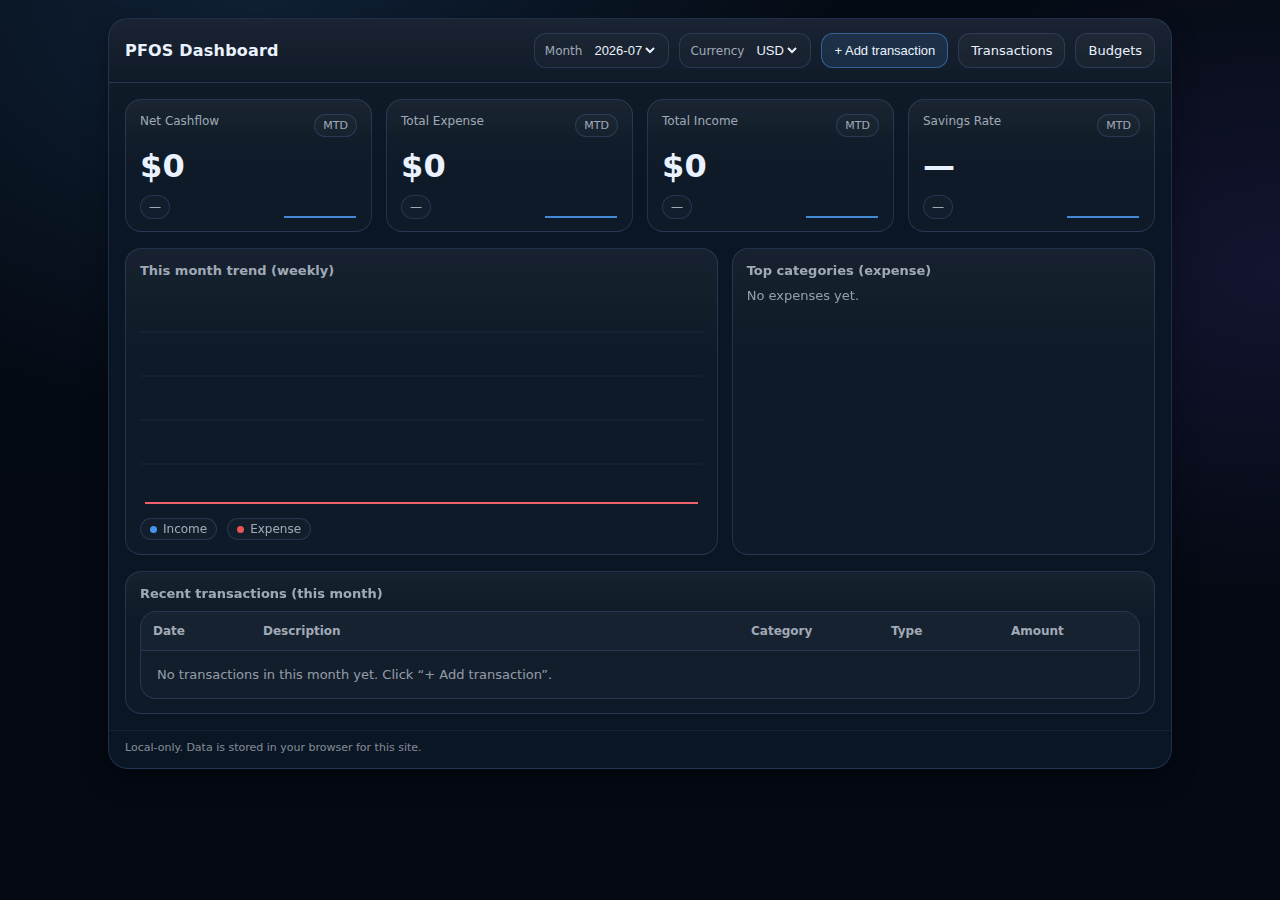
<file: index.html>
<!doctype html>
<html lang="en">
<head>
  <meta charset="utf-8"/>
  <meta name="viewport" content="width=device-width, initial-scale=1"/>
  <title>PFOS · Dashboard</title>
  <link rel="stylesheet" href="./assets/theme.css"/>
</head>
<body>
  <div class="container">
    <div class="widget">
      <div class="topbar">
        <div class="title">PFOS Dashboard</div>
        <div class="controls">
          <div class="control">
            <label>Month</label>
            <select id="month"></select>
          </div>

          <div class="control">
            <label>Currency</label>
            <select id="currency">
              <option value="USD">USD</option>
              <option value="EUR">EUR</option>
              <option value="GBP">GBP</option>
              <option value="INR">INR</option>
            </select>
          </div>

          <button class="btn primary" id="add">+ Add transaction</button>
          <a class="btn" href="./transactions/">Transactions</a>
          <a class="btn" href="./budgets/">Budgets</a>
        </div>
      </div>

      <div class="grid kpis">
        <div class="card">
          <div class="label"><span>Net Cashflow</span><span class="badge">MTD</span></div>
          <div class="value" id="k_net">—</div>
          <div class="subrow">
            <span id="d_net" class="chip">—</span>
            <canvas class="spark" id="s_net"></canvas>
          </div>
        </div>

        <div class="card">
          <div class="label"><span>Total Expense</span><span class="badge">MTD</span></div>
          <div class="value" id="k_exp">—</div>
          <div class="subrow">
            <span id="d_exp" class="chip">—</span>
            <canvas class="spark" id="s_exp"></canvas>
          </div>
        </div>

        <div class="card">
          <div class="label"><span>Total Income</span><span class="badge">MTD</span></div>
          <div class="value" id="k_inc">—</div>
          <div class="subrow">
            <span id="d_inc" class="chip">—</span>
            <canvas class="spark" id="s_inc"></canvas>
          </div>
        </div>

        <div class="card">
          <div class="label"><span>Savings Rate</span><span class="badge">MTD</span></div>
          <div class="value" id="k_sr">—</div>
          <div class="subrow">
            <span id="d_sr" class="chip">—</span>
            <canvas class="spark" id="s_sr"></canvas>
          </div>
        </div>
      </div>

      <div class="twocol">
        <div class="block">
          <h3>This month trend (weekly)</h3>
          <div class="canvasWrap"><canvas id="trend"></canvas></div>
          <div style="display:flex; gap:10px; margin-top:10px; color: rgba(234,241,255,.62); font-size:12px">
            <span class="pill dot" style="--dot:var(--accent)">Income</span>
            <span class="pill dot" style="--dot:var(--bad)">Expense</span>
          </div>
        </div>

        <div class="block">
          <h3>Top categories (expense)</h3>
          <div id="cats"></div>
        </div>
      </div>

      <div class="block" style="margin:0 16px 16px">
        <h3>Recent transactions (this month)</h3>
        <div class="tableWrap" style="padding:0; margin-top:10px">
          <table class="table">
            <thead>
              <tr>
                <th style="width:110px">Date</th>
                <th>Description</th>
                <th style="width:140px">Category</th>
                <th style="width:120px">Type</th>
                <th class="right" style="width:140px">Amount</th>
              </tr>
            </thead>
            <tbody id="recent"></tbody>
          </table>
        </div>
      </div>

      <div class="footerNote">Local-only. Data is stored in your browser for this site.</div>
    </div>
  </div>

  <div class="drawer" id="drawer">
    <div style="display:flex; align-items:center; justify-content:space-between; gap:10px">
      <h2>Add transaction</h2>
      <button class="btn small" id="close">Close</button>
    </div>
    <div class="sep"></div>

    <div class="field">
      <div class="lbl">Date</div>
      <input id="f_date" type="date"/>
    </div>

    <div class="formRow">
      <div class="field">
        <div class="lbl">Type</div>
        <select id="f_type">
          <option>Expense</option>
          <option>Income</option>
          <option>Transfer</option>
        </select>
      </div>
      <div class="field">
        <div class="lbl">Amount</div>
        <input id="f_amount" type="number" step="1" min="0"/>
      </div>
    </div>

    <div class="field">
      <div class="lbl">Description</div>
      <input id="f_desc" type="text" placeholder="e.g., Groceries, Salary..."/>
    </div>

    <div class="formRow">
      <div class="field">
        <div class="lbl">Category</div>
        <select id="f_cat"></select>
      </div>
      <div class="field">
        <div class="lbl">Account</div>
        <select id="f_acc"></select>
      </div>
    </div>

    <div class="field">
      <div class="lbl">Notes (optional)</div>
      <input id="f_note" type="text" placeholder="optional"/>
    </div>

    <div class="sep"></div>
    <div style="display:flex; justify-content:flex-end; gap:10px">
      <button class="btn" id="cancel">Cancel</button>
      <button class="btn primary" id="save">Save</button>
    </div>
  </div>

<script type="module">
  import { thisMonth, prevMonth, fmtINR, pct, todayISO, drawSpark, drawLines } from "./assets/utils.js";
  import { getSettings, setSettings, seedIfEmpty, listTransactionsByMonth, upsertTransaction, summarize, categoryTotals, weeklySeries, onChanged } from "./assets/state.js";

  const profile = "default";
  const monthSel = document.getElementById("month");
  const currencySel = document.getElementById("currency");
  const recentBody = document.getElementById("recent");

  const drawer = document.getElementById("drawer");
  const addBtn = document.getElementById("add");
  const closeBtn = document.getElementById("close");
  const cancelBtn = document.getElementById("cancel");
  const saveBtn = document.getElementById("save");

  const f_date = document.getElementById("f_date");
  const f_type = document.getElementById("f_type");
  const f_amount = document.getElementById("f_amount");
  const f_desc = document.getElementById("f_desc");
  const f_cat = document.getElementById("f_cat");
  const f_acc = document.getElementById("f_acc");
  const f_note = document.getElementById("f_note");

  function buildMonthOptions(){
    const now = new Date();
    const months = [];
    for(let i=0;i<18;i++){
      const d = new Date(now.getFullYear(), now.getMonth()-i, 1);
      const ym = `${d.getFullYear()}-${String(d.getMonth()+1).padStart(2,"0")}`;
      months.push(ym);
    }
    monthSel.innerHTML = months.map(m=>`<option value="${m}">${m}</option>`).join("");
  }

  function pctChip(el, p){
    el.classList.remove("good","bad","warn");
    if(p === null){ el.textContent = "—"; return; }
    const v = Math.round(p);
    el.textContent = (v>0?`+${v}%`:`${v}%`) + " vs last month";
    el.classList.add(v>=0 ? "good":"bad");
  }

  function buildCatBars(list, currency){
    if(!list.length){
      return `<div style="color:rgba(234,241,255,.60); font-size:13px">No expenses yet.</div>`;
    }
    const max = Math.max(...list.map(x=>x.amount)) || 1;
    return list.map(x=>{
      const w = Math.round((x.amount/max)*100);
      return `
        <div style="display:flex; align-items:center; gap:10px; margin: 10px 0">
          <div style="flex:1; min-width:0">
            <div style="display:flex; justify-content:space-between; gap:10px">
              <div style="font-size:13px; color:rgba(234,241,255,.88); white-space:nowrap; overflow:hidden; text-overflow:ellipsis">${x.category}</div>
              <div class="mono" style="font-size:13px">${fmtINR(x.amount, currency)}</div>
            </div>
            <div class="progress" style="margin-top:8px"><div style="width:${w}%;"></div></div>
          </div>
        </div>`;
    }).join("");
  }

  function escapeHtml(s){
    return String(s).replace(/[&<>"']/g, (c)=>({ "&":"&amp;","<":"&lt;",">":"&gt;",'"':"&quot;","'":"&#39;" }[c]));
  }

  function openDrawer(){
    drawer.classList.add("open");
    f_date.value = todayISO();
    f_type.value = "Expense";
    f_amount.value = "";
    f_desc.value = "";
    f_note.value = "";
  }
  function closeDrawer(){ drawer.classList.remove("open"); }

  async function render(){
    const ym = monthSel.value;
    const settings = await getSettings(profile);
    const currency = settings.currency || "USD";
    currencySel.value = currency;

    // populate quick add selects
    f_cat.innerHTML = (settings.categories||[]).map(c=>`<option>${c}</option>`).join("");
    f_acc.innerHTML = (settings.accounts||[]).map(a=>`<option>${a}</option>`).join("");
    if(!f_cat.value) f_cat.value = (settings.categories||[])[0] || "Groceries";
    if(!f_acc.value) f_acc.value = (settings.accounts||[])[0] || "Bank";

    const txThis = await listTransactionsByMonth(profile, ym);
    const txPrev = await listTransactionsByMonth(profile, prevMonth(ym));

    const a = summarize(txThis);
    const b = summarize(txPrev);

    document.getElementById("k_net").textContent = fmtINR(a.net, currency);
    document.getElementById("k_exp").textContent = fmtINR(a.expense, currency);
    document.getElementById("k_inc").textContent = fmtINR(a.income, currency);

    const sr = (a.income>0) ? ((a.income-a.expense)/a.income)*100 : null;
    document.getElementById("k_sr").textContent = (sr===null) ? "—" : `${Math.round(sr)}%`;

    pctChip(document.getElementById("d_net"), pct(a.net, b.net));
    pctChip(document.getElementById("d_exp"), pct(a.expense, b.expense));
    pctChip(document.getElementById("d_inc"), pct(a.income, b.income));
    pctChip(document.getElementById("d_sr"), (sr===null) ? null : sr - (((b.income>0)?((b.income-b.expense)/b.income)*100:sr)));

    const w = weeklySeries(txThis, ym);
    drawSpark(document.getElementById("s_exp"), w.expense);
    drawSpark(document.getElementById("s_inc"), w.income);
    drawSpark(document.getElementById("s_net"), w.income.map((v,i)=> v - w.expense[i]));
    drawSpark(document.getElementById("s_sr"), w.income.map((v,i)=>{
      const inc=v, exp=w.expense[i];
      return inc>0 ? ((inc-exp)/inc)*100 : 0;
    }));

    drawLines(document.getElementById("trend"), w.income, w.expense);
    document.getElementById("cats").innerHTML = buildCatBars(categoryTotals(txThis, 6), currency);

    const recent = txThis.slice(0,6);
    if(recent.length === 0){
      recentBody.innerHTML = `<tr><td colspan="5" style="color:rgba(234,241,255,.60); padding:16px">No transactions in this month yet. Click “+ Add transaction”.</td></tr>`;
    }else{
      recentBody.innerHTML = recent.map(t=>`
        <tr>
          <td class="mono">${t.date}</td>
          <td>${escapeHtml(t.desc||"")}</td>
          <td><span class="pill">${escapeHtml(t.category||"")}</span></td>
          <td>${escapeHtml(t.type||"")}</td>
          <td class="right mono">${fmtINR(t.amount||0, currency)}</td>
        </tr>
      `).join("");
    }
  }

  addBtn.onclick = openDrawer;
  closeBtn.onclick = closeDrawer;
  cancelBtn.onclick = closeDrawer;

  saveBtn.onclick = async ()=>{
    const tx = {
      date: f_date.value,
      type: f_type.value,
      amount: Number(f_amount.value || 0),
      desc: f_desc.value,
      category: f_cat.value,
      account: f_acc.value,
      note: f_note.value
    };
    if(!tx.date || !tx.desc || !tx.amount){
      alert("Date, description, and amount are required.");
      return;
    }
    await upsertTransaction(profile, tx);
    closeDrawer();
    render();
  };

  currencySel.addEventListener("change", async ()=>{
    const s = await getSettings(profile);
    s.currency = currencySel.value;
    await setSettings(profile, s);
    render();
  });

  buildMonthOptions();
  monthSel.value = thisMonth();
  monthSel.addEventListener("change", ()=> render());
  monthSel.addEventListener("input", ()=> render());

  (async ()=>{
    await seedIfEmpty(profile); // seeds only once when DB is empty
    await render();
  })();

  onChanged((ev)=>{
    if(ev.scope === "transactions" || ev.scope === "settings") render();
  });
</script>
</body>
</html>
</file>
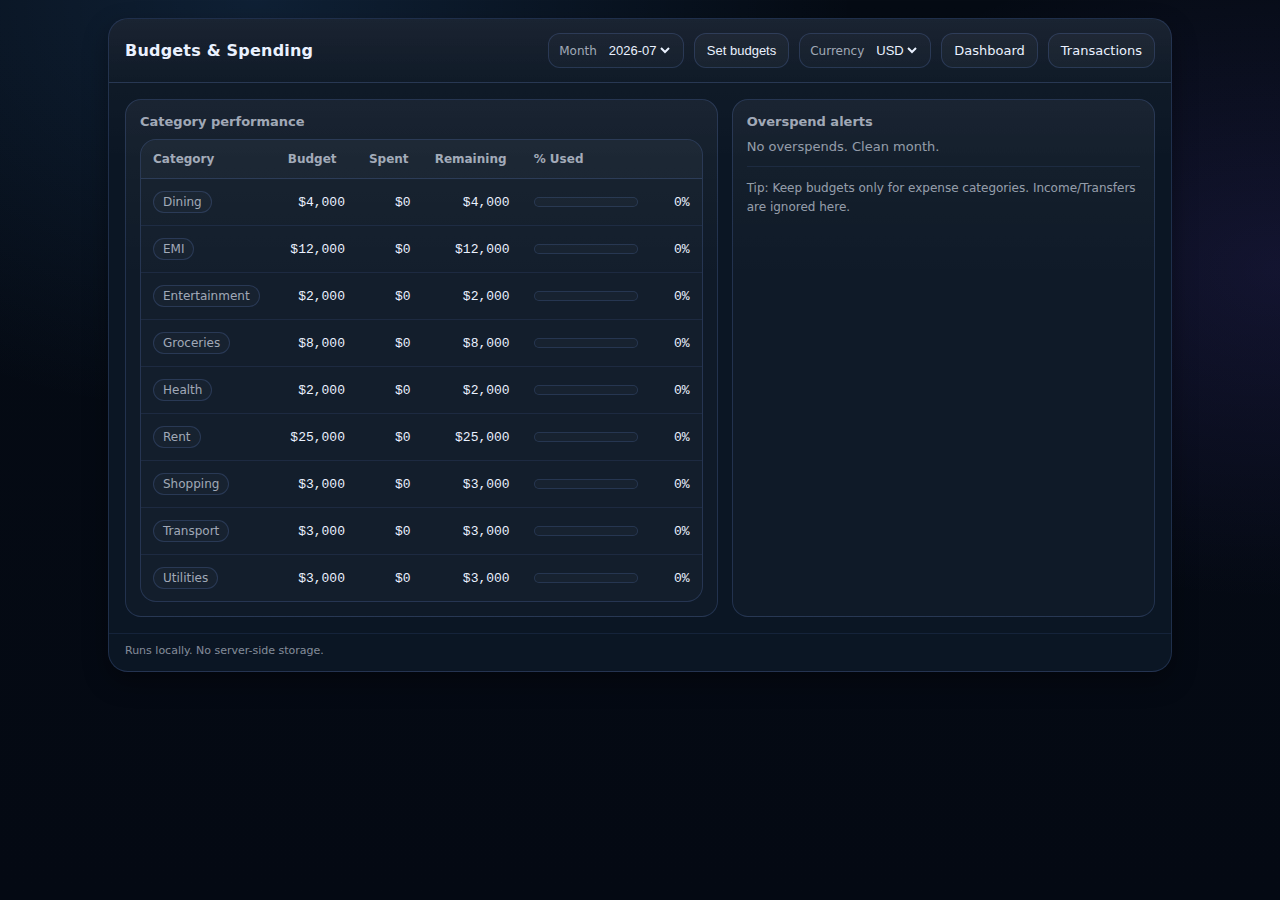
<file: budgets/index.html>
<!doctype html>
<html lang="en">
<head>
  <meta charset="utf-8"/>
  <meta name="viewport" content="width=device-width, initial-scale=1"/>
  <title>PFOS · Budgets</title>
  <link rel="stylesheet" href="../assets/theme.css"/>
</head>
<body>
  <div class="container">
    <div class="widget">
      <div class="topbar">
        <div class="title">Budgets & Spending</div>
        <div class="controls">
          <div class="control">
            <label>Month</label>
            <select id="month"></select>
          </div>
          <button class="btn" id="editBudgets">Set budgets</button>

<div class="control">
  <label>Currency</label>
  <select id="currency">
    <option value="USD">USD</option>
    <option value="EUR">EUR</option>
    <option value="GBP">GBP</option>
    <option value="INR">INR</option>
  </select>
</div>

          <a class="btn" href="../">Dashboard</a>
          <a class="btn" href="../transactions/">Transactions</a>
        </div>
      </div>

      <div class="twocol" style="padding-top:16px">
        <div class="block">
          <h3>Category performance</h3>
          <div class="tableWrap" style="padding:0">
            <table class="table">
              <thead>
                <tr>
                  <th>Category</th>
                  <th class="right">Budget</th>
                  <th class="right">Spent</th>
                  <th class="right">Remaining</th>
                  <th style="width:180px">% Used</th>
                </tr>
              </thead>
              <tbody id="rows"></tbody>
            </table>
          </div>
        </div>

        <div class="block">
          <h3>Overspend alerts</h3>
          <div id="alerts" style="display:flex; flex-direction:column; gap:10px"></div>
          <div class="sep"></div>
          <div style="font-size:12px; color:rgba(234,241,255,.62); line-height:1.6">
            Tip: Keep budgets only for expense categories. Income/Transfers are ignored here.
          </div>
        </div>
      </div>

      <div class="footerNote">Runs locally. No server-side storage.</div>
    </div>
  </div>

  <div class="drawer" id="drawer">
    <div style="display:flex; align-items:center; justify-content:space-between; gap:10px">
      <h2>Set budgets</h2>
      <button class="btn small" id="close">Close</button>
    </div>
    <div style="font-size:12px; color:rgba(234,241,255,.62); margin-top:-4px">Budgets are saved locally in your browser.</div>
    <div class="sep"></div>

    <div id="budgetForm"></div>

    <div class="sep"></div>
    <div style="display:flex; justify-content:flex-end; gap:10px">
      <button class="btn" id="cancel">Cancel</button>
      <button class="btn primary" id="save">Save</button>
    </div>
  </div>

<script type="module">
  import { thisMonth, fmtINR, clamp } from "../assets/utils.js";
  import { getSettings, setSettings, seedIfEmpty, listTransactionsByMonth, onChanged } from "../assets/state.js";

  const profile = "default";
  const monthSel = document.getElementById("month");
  const rows = document.getElementById("rows");
  const alerts = document.getElementById("alerts");
  const currencySel = document.getElementById("currency");

  const drawer = document.getElementById("drawer");
  const budgetForm = document.getElementById("budgetForm");
  const editBtn = document.getElementById("editBudgets");
  const closeBtn = document.getElementById("close");
  const cancelBtn = document.getElementById("cancel");
  const saveBtn = document.getElementById("save");

  let settings = null;

  function buildMonthOptions(){
    const now = new Date();
    const months = [];
    for(let i=0;i<18;i++){
      const d = new Date(now.getFullYear(), now.getMonth()-i, 1);
      const ym = `${d.getFullYear()}-${String(d.getMonth()+1).padStart(2,"0")}`;
      months.push(ym);
    }
    monthSel.innerHTML = months.map(m=>`<option value="${m}">${m}</option>`).join("");
  }

  function openDrawer(){
    drawer.classList.add("open");
    const budgets = settings.budgets || {};
    const cats = (settings.categories||[]).filter(c => c !== "Income" && c !== "Investments");
    budgetForm.innerHTML = cats.map(cat=>{
      const v = budgets[cat] ?? "";
      return `
        <div class="field">
          <div class="lbl">${cat}</div>
          <input data-cat="${cat}" type="number" step="1" min="0" value="${v}"/>
        </div>
      `;
    }).join("");
  }
  function closeDrawer(){ drawer.classList.remove("open"); }

  async function render(){
    settings = await getSettings(profile);
    const currency = settings.currency || "USD";
    if(currencySel) currencySel.value = currency;
    const ym = monthSel.value;

    const tx = await listTransactionsByMonth(profile, ym);
    const spent = new Map();

    for(const t of tx){
      if((t.type||"").toLowerCase() === "income") continue;
      if((t.type||"").toLowerCase() === "transfer") continue;
      const cat = t.category || "Uncategorized";
      spent.set(cat, (spent.get(cat)||0) + Number(t.amount||0));
    }

    const budgets = settings.budgets || {};
    const cats = Object.keys(budgets).sort((a,b)=> a.localeCompare(b));

    const overs = [];
    const body = cats.map(cat=>{
      const b = Number(budgets[cat]||0);
      const s = Number(spent.get(cat)||0);
      const rem = b - s;
      const used = b>0 ? (s/b)*100 : 0;
      const pct = Math.round(used);
      let cls = "good";
      if(used >= 100) cls = "bad";
      else if(used >= 80) cls = "warn";

      if(used >= 100) overs.push({cat, s, b});

      const barW = clamp(used, 0, 140);
      return `
        <tr>
          <td><span class="pill">${cat}</span></td>
          <td class="right mono">${fmtINR(b, currency)}</td>
          <td class="right mono">${fmtINR(s, currency)}</td>
          <td class="right mono">${fmtINR(rem, currency)}</td>
          <td>
            <div style="display:flex; align-items:center; gap:10px">
              <div class="progress ${cls}" style="flex:1"><div style="width:${barW}%"></div></div>
              <div class="mono" style="width:42px; text-align:right">${pct}%</div>
            </div>
          </td>
        </tr>
      `;
    }).join("");

    rows.innerHTML = body || `<tr><td colspan="5" style="color:rgba(234,241,255,.60); padding:16px">No budgets set yet. Click “Set budgets”.</td></tr>`;

    if(overs.length === 0){
      alerts.innerHTML = `<div style="color:rgba(234,241,255,.60); font-size:13px">No overspends. Clean month.</div>`;
    }else{
      overs.sort((a,b)=> (b.s-b.b) - (a.s-a.b));
      alerts.innerHTML = overs.slice(0,5).map(o=>{
        return `<div class="card" style="min-height:auto">
          <div class="label"><span>${o.cat}</span><span class="chip bad">Over budget</span></div>
          <div style="margin-top:8px; font-size:13px; color:rgba(234,241,255,.82)">
            Spent <span class="mono">${fmtINR(o.s, currency)}</span> / Budget <span class="mono">${fmtINR(o.b, currency)}</span>
          </div>
        </div>`;
      }).join("");
    }
  }

  currencySel?.addEventListener("change", async ()=>{
    const s = await getSettings(profile);
    s.currency = currencySel.value;
    await setSettings(profile, s);
    render();
  });

  editBtn.onclick = ()=> openDrawer();
  closeBtn.onclick = closeDrawer;
  cancelBtn.onclick = closeDrawer;

  saveBtn.onclick = async ()=>{
    const inputs = budgetForm.querySelectorAll("input[data-cat]");
    const next = {...(settings.budgets||{})};
    inputs.forEach(inp=>{
      const cat = inp.getAttribute("data-cat");
      const v = Number(inp.value || 0);
      if(v > 0) next[cat] = v;
      else delete next[cat];
    });
    settings.budgets = next;
    await setSettings(profile, settings);
    closeDrawer();
    render();
  };

  buildMonthOptions();
  monthSel.value = thisMonth();
  monthSel.onchange = ()=> render();
  monthSel.addEventListener("input", ()=> render());

  (async ()=>{ await seedIfEmpty(profile); await render(); })();

  onChanged((ev)=>{
    if(ev.scope === "transactions" || ev.scope === "settings") render();
  });
</script>
</body>
</html>
</file>
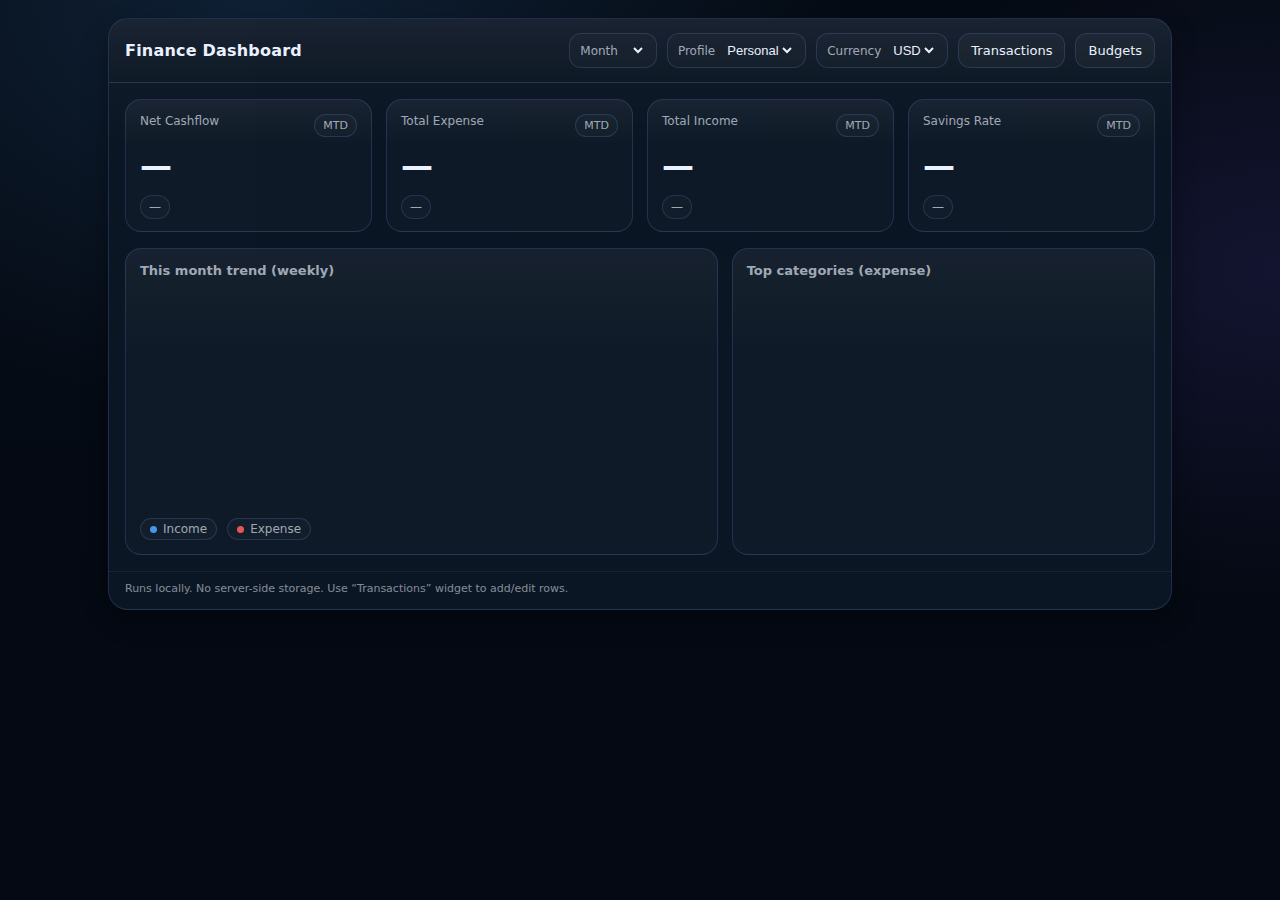
<file: kpi/index.html>
<!doctype html>
<html lang="en">
<head>
  <meta charset="utf-8"/>
  <meta name="viewport" content="width=device-width, initial-scale=1"/>
  <title>PFOS · KPI Dashboard</title>
  <link rel="stylesheet" href="../assets/theme.css"/>
</head>
<body>
  <div class="container">
    <div class="widget">
      <div class="topbar">
        <div class="title">Finance Dashboard</div>
        <div class="controls">
          <div class="control">
            <label>Month</label>
            <select id="month"></select>
          </div>
          <div class="control">
            <label>Profile</label>
            <select id="profile">
              <option value="default">Personal</option>
            </select>
          </div>

<div class="control">
  <label>Currency</label>
  <select id="currency">
    <option value="USD">USD</option>
    <option value="EUR">EUR</option>
    <option value="GBP">GBP</option>
    <option value="INR">INR</option>
  </select>
</div>

          <a class="btn" href="../transactions/">Transactions</a>
          <a class="btn" href="../budgets/">Budgets</a>
        </div>
      </div>

      <div class="grid kpis">
        <div class="card">
          <div class="label"><span>Net Cashflow</span><span class="badge">MTD</span></div>
          <div class="value" id="k_net">—</div>
          <div class="subrow">
            <span id="d_net" class="chip">—</span>
            <canvas class="spark" id="s_net"></canvas>
          </div>
        </div>

        <div class="card">
          <div class="label"><span>Total Expense</span><span class="badge">MTD</span></div>
          <div class="value" id="k_exp">—</div>
          <div class="subrow">
            <span id="d_exp" class="chip">—</span>
            <canvas class="spark" id="s_exp"></canvas>
          </div>
        </div>

        <div class="card">
          <div class="label"><span>Total Income</span><span class="badge">MTD</span></div>
          <div class="value" id="k_inc">—</div>
          <div class="subrow">
            <span id="d_inc" class="chip">—</span>
            <canvas class="spark" id="s_inc"></canvas>
          </div>
        </div>

        <div class="card">
          <div class="label"><span>Savings Rate</span><span class="badge">MTD</span></div>
          <div class="value" id="k_sr">—</div>
          <div class="subrow">
            <span id="d_sr" class="chip">—</span>
            <canvas class="spark" id="s_sr"></canvas>
          </div>
        </div>
      </div>

      <div class="twocol">
        <div class="block">
          <h3>This month trend (weekly)</h3>
          <div class="canvasWrap"><canvas id="trend"></canvas></div>
          <div style="display:flex; gap:10px; margin-top:10px; color: rgba(234,241,255,.62); font-size:12px">
            <span class="pill dot" style="--dot:var(--accent)">Income</span>
            <span class="pill dot" style="--dot:var(--bad)">Expense</span>
          </div>
        </div>

        <div class="block">
          <h3>Top categories (expense)</h3>
          <div id="cats"></div>
        </div>
      </div>

      <div class="footerNote">Runs locally. No server-side storage. Use “Transactions” widget to add/edit rows.</div>
    </div>
  </div>

<script type="module">
  import { thisMonth, prevMonth, fmtINR, pct, drawSpark, drawLines } from "../assets/utils.js";
  import { getSettings, setSettings, seedIfEmpty, listTransactionsByMonth, summarize, categoryTotals, weeklySeries, onChanged } from "../assets/state.js";

  const monthSel = document.getElementById("month");
  const profileSel = document.getElementById("profile");
  const currencySel = document.getElementById("currency");

  function buildMonthOptions(){
    const now = new Date();
    const months = [];
    for(let i=0;i<18;i++){
      const d = new Date(now.getFullYear(), now.getMonth()-i, 1);
      const ym = `${d.getFullYear()}-${String(d.getMonth()+1).padStart(2,"0")}`;
      months.push(ym);
    }
    monthSel.innerHTML = months.map(m=>`<option value="${m}">${m}</option>`).join("");
  }

  function chip(el, val){
    el.classList.remove("good","bad","warn");
    el.textContent = val;
  }

  function pctChip(el, p){
    el.classList.remove("good","bad","warn");
    if(p === null){ el.textContent = "—"; return; }
    const v = Math.round(p);
    el.textContent = (v>0?`+${v}%`:`${v}%`) + " vs last month";
    el.classList.add(v>=0 ? "good":"bad");
  }

  function buildCatBars(list, currency){
    if(!list.length){
      return `<div style="color:rgba(234,241,255,.60); font-size:13px">No expenses yet.</div>`;
    }
    const max = Math.max(...list.map(x=>x.amount)) || 1;
    return list.map(x=>{
      const w = Math.round((x.amount/max)*100);
      return `
        <div style="display:flex; align-items:center; gap:10px; margin: 10px 0">
          <div style="flex:1; min-width:0">
            <div style="display:flex; justify-content:space-between; gap:10px">
              <div style="font-size:13px; color:rgba(234,241,255,.88); white-space:nowrap; overflow:hidden; text-overflow:ellipsis">${x.category}</div>
              <div class="mono" style="font-size:13px">${fmtINR(x.amount, currency)}</div>
            </div>
            <div class="progress" style="margin-top:8px"><div style="width:${w}%;"></div></div>
          </div>
        </div>`;
    }).join("");
  }

  async function ensureSeed(){ await seedIfEmpty(profileSel.value); }

  async function render(){
    const profile = profileSel.value;
    const ym = monthSel.value;
    const settings = await getSettings(profile);
    const currency = settings.currency || "USD";
    if(currencySel) currencySel.value = currency;

    const txThis = await listTransactionsByMonth(profile, ym);
    const txPrev = await listTransactionsByMonth(profile, prevMonth(ym));

    const a = summarize(txThis);
    const b = summarize(txPrev);

    // KPI values
    document.getElementById("k_net").textContent = fmtINR(a.net, currency);
    document.getElementById("k_exp").textContent = fmtINR(a.expense, currency);
    document.getElementById("k_inc").textContent = fmtINR(a.income, currency);

    const sr = (a.income>0) ? ((a.income-a.expense)/a.income)*100 : null;
    document.getElementById("k_sr").textContent = (sr===null) ? "—" : `${Math.round(sr)}%`;

    // KPI deltas vs last month
    pctChip(document.getElementById("d_net"), pct(a.net, b.net));
    pctChip(document.getElementById("d_exp"), pct(a.expense, b.expense));
    pctChip(document.getElementById("d_inc"), pct(a.income, b.income));
    pctChip(document.getElementById("d_sr"), (sr===null) ? null : sr - (((b.income>0)?((b.income-b.expense)/b.income)*100:sr)));

    // sparklines (weekly buckets)
    const w = weeklySeries(txThis, ym);
    const wPrev = weeklySeries(txPrev, prevMonth(ym));

    drawSpark(document.getElementById("s_exp"), w.expense);
    drawSpark(document.getElementById("s_inc"), w.income);
    drawSpark(document.getElementById("s_net"), w.income.map((v,i)=> v - w.expense[i]));
    drawSpark(document.getElementById("s_sr"), w.income.map((v,i)=>{
      const inc=v, exp=w.expense[i];
      return inc>0 ? ((inc-exp)/inc)*100 : 0;
    }));

    // trend lines
    drawLines(document.getElementById("trend"), w.income, w.expense);

    // categories
    const cats = categoryTotals(txThis, 6);
    document.getElementById("cats").innerHTML = buildCatBars(cats, currency);
  }
    await render();
  };

  currencySel?.addEventListener("change", async ()=>{
    const s = await getSettings(profileSel.value);
    s.currency = currencySel.value;
    await setSettings(profileSel.value, s);
    render();
  });

  buildMonthOptions();
  monthSel.value = thisMonth();
  monthSel.addEventListener("change", ()=> render());
  monthSel.addEventListener("input", ()=> render());

  (async ()=>{ await ensureSeed(); await render(); })();

  onChanged((ev)=>{
    if(ev.scope === "transactions" || ev.scope === "settings") render();
  });
</script>
</body>
</html>
</file>
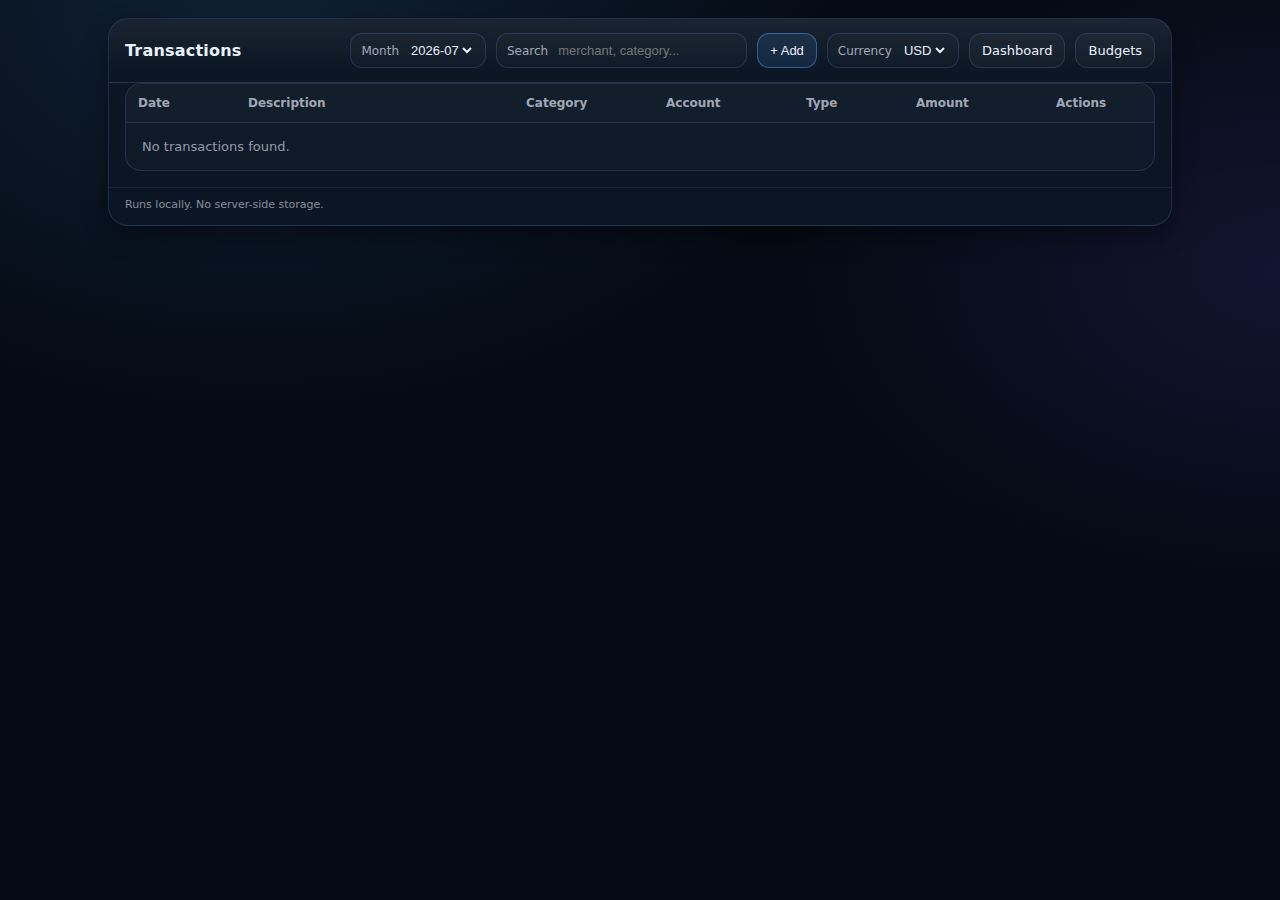
<file: transactions/index.html>
<!doctype html>
<html lang="en">
<head>
  <meta charset="utf-8"/>
  <meta name="viewport" content="width=device-width, initial-scale=1"/>
  <title>PFOS · Transactions</title>
  <link rel="stylesheet" href="../assets/theme.css"/>
</head>
<body>
  <div class="container">
    <div class="widget">
      <div class="topbar">
        <div class="title">Transactions</div>
        <div class="controls">
          <div class="control">
            <label>Month</label>
            <select id="month"></select>
          </div>
          <div class="control">
            <label>Search</label>
            <input id="q" type="text" placeholder="merchant, category..."/>
          </div>
          <button class="btn primary" id="add">+ Add</button>

<div class="control">
  <label>Currency</label>
  <select id="currency">
    <option value="USD">USD</option>
    <option value="EUR">EUR</option>
    <option value="GBP">GBP</option>
    <option value="INR">INR</option>
  </select>
</div>

          <a class="btn" href="../">Dashboard</a>
          <a class="btn" href="../budgets/">Budgets</a>
        </div>
      </div>

      <div class="tableWrap">
        <table class="table">
          <thead>
            <tr>
              <th style="width:110px">Date</th>
              <th>Description</th>
              <th style="width:140px">Category</th>
              <th style="width:140px">Account</th>
              <th style="width:110px">Type</th>
              <th class="right" style="width:140px">Amount</th>
              <th style="width:110px">Actions</th>
            </tr>
          </thead>
          <tbody id="rows"></tbody>
        </table>
      </div>

      <div class="footerNote">Runs locally. No server-side storage.</div>
    </div>
  </div>

  <div class="drawer" id="drawer">
    <div style="display:flex; align-items:center; justify-content:space-between; gap:10px">
      <h2 id="drawerTitle">Add transaction</h2>
      <button class="btn small" id="close">Close</button>
    </div>
    <div class="sep"></div>

    <div class="field">
      <div class="lbl">Date</div>
      <input id="f_date" type="date"/>
    </div>

    <div class="formRow">
      <div class="field">
        <div class="lbl">Type</div>
        <select id="f_type">
          <option>Expense</option>
          <option>Income</option>
          <option>Transfer</option>
        </select>
      </div>
      <div class="field">
        <div class="lbl">Amount</div>
        <input id="f_amount" type="number" step="1" min="0"/>
      </div>
    </div>

    <div class="field">
      <div class="lbl">Description</div>
      <input id="f_desc" type="text" placeholder="e.g., Groceries, Salary..."/>
    </div>

    <div class="formRow">
      <div class="field">
        <div class="lbl">Category</div>
        <select id="f_cat"></select>
      </div>
      <div class="field">
        <div class="lbl">Account</div>
        <select id="f_acc"></select>
      </div>
    </div>

    <div class="field">
      <div class="lbl">Notes (optional)</div>
      <input id="f_note" type="text" placeholder="optional"/>
    </div>

    <div class="sep"></div>
    <div style="display:flex; gap:10px; justify-content:space-between">
      <button class="btn danger" id="del" style="display:none">Delete</button>
      <div style="display:flex; gap:10px; margin-left:auto">
        <button class="btn" id="cancel">Cancel</button>
        <button class="btn primary" id="save">Save</button>
      </div>
    </div>
  </div>

<script type="module">
  import { thisMonth, fmtINR, todayISO } from "../assets/utils.js";
  import { getSettings, setSettings, seedIfEmpty, listTransactionsByMonth, upsertTransaction, deleteTransaction, onChanged } from "../assets/state.js";

  const profile = "default";
  const monthSel = document.getElementById("month");
  const q = document.getElementById("q");
  const rows = document.getElementById("rows");

  const drawer = document.getElementById("drawer");
  const drawerTitle = document.getElementById("drawerTitle");
  const closeBtn = document.getElementById("close");
  const addBtn = document.getElementById("add");
  const currencySel = document.getElementById("currency");

  const f_date = document.getElementById("f_date");
  const f_type = document.getElementById("f_type");
  const f_amount = document.getElementById("f_amount");
  const f_desc = document.getElementById("f_desc");
  const f_cat = document.getElementById("f_cat");
  const f_acc = document.getElementById("f_acc");
  const f_note = document.getElementById("f_note");
  const delBtn = document.getElementById("del");
  const cancelBtn = document.getElementById("cancel");
  const saveBtn = document.getElementById("save");

  let settings = null;
  let currency = "INR";
  let editingId = null;

  function buildMonthOptions(){
    const now = new Date();
    const months = [];
    for(let i=0;i<18;i++){
      const d = new Date(now.getFullYear(), now.getMonth()-i, 1);
      const ym = `${d.getFullYear()}-${String(d.getMonth()+1).padStart(2,"0")}`;
      months.push(ym);
    }
    monthSel.innerHTML = months.map(m=>`<option value="${m}">${m}</option>`).join("");
  }

  function openDrawer(tx=null){
    drawer.classList.add("open");
    if(tx){
      editingId = tx.id;
      drawerTitle.textContent = "Edit transaction";
      delBtn.style.display = "inline-block";
      f_date.value = tx.date;
      f_type.value = tx.type || "Expense";
      f_amount.value = tx.amount || 0;
      f_desc.value = tx.desc || "";
      f_cat.value = tx.category || "";
      f_acc.value = tx.account || "";
      f_note.value = tx.note || "";
    }else{
      editingId = null;
      drawerTitle.textContent = "Add transaction";
      delBtn.style.display = "none";
      f_date.value = todayISO();
      f_type.value = "Expense";
      f_amount.value = "";
      f_desc.value = "";
      f_cat.value = settings.categories?.[0] || "Groceries";
      f_acc.value = settings.accounts?.[0] || "Bank";
      f_note.value = "";
    }
  }
  function closeDrawer(){ drawer.classList.remove("open"); }

  function match(tx, needle){
    if(!needle) return true;
    const s = needle.toLowerCase();
    return (tx.desc||"").toLowerCase().includes(s)
      || (tx.category||"").toLowerCase().includes(s)
      || (tx.account||"").toLowerCase().includes(s)
      || (tx.type||"").toLowerCase().includes(s);
  }

  async function render(){
    settings = await getSettings(profile);
    currency = settings.currency || "USD";
    if(currencySel) currencySel.value = currency;
    // populate selects
    f_cat.innerHTML = (settings.categories||[]).map(c=>`<option>${c}</option>`).join("");
    f_acc.innerHTML = (settings.accounts||[]).map(a=>`<option>${a}</option>`).join("");

    const ym = monthSel.value;
    const tx = await listTransactionsByMonth(profile, ym);
    const needle = q.value.trim();
    const filtered = tx.filter(t=> match(t, needle));

    if(filtered.length === 0){
      rows.innerHTML = `<tr><td colspan="7" style="color:rgba(234,241,255,.60); padding:16px">No transactions found.</td></tr>`;
      return;
    }

    rows.innerHTML = filtered.map(t=>`
      <tr>
        <td class="mono">${t.date}</td>
        <td>${escapeHtml(t.desc||"")}</td>
        <td><span class="pill">${escapeHtml(t.category||"")}</span></td>
        <td><span class="pill">${escapeHtml(t.account||"")}</span></td>
        <td>${escapeHtml(t.type||"")}</td>
        <td class="right mono">${fmtINR(t.amount||0, currency)}</td>
        <td>
          <button class="btn small" data-edit="${t.id}">Edit</button>
        </td>
      </tr>
    `).join("");

    rows.querySelectorAll("[data-edit]").forEach(btn=>{
      btn.onclick = async ()=>{
        const id = btn.getAttribute("data-edit");
        const txAll = await listTransactionsByMonth(profile, ym);
        const found = txAll.find(x=>x.id===id);
        if(found) openDrawer(found);
      };
    });
  }

  function escapeHtml(s){
    return String(s).replace(/[&<>"']/g, (c)=>({ "&":"&amp;","<":"&lt;",">":"&gt;",'"':"&quot;","'":"&#39;" }[c]));
  }

  currencySel?.addEventListener("change", async ()=>{
    const s = await getSettings(profile);
    s.currency = currencySel.value;
    await setSettings(profile, s);
    render();
  });

  addBtn.onclick = ()=> openDrawer(null);
  closeBtn.onclick = closeDrawer;
  cancelBtn.onclick = closeDrawer;

  saveBtn.onclick = async ()=>{
    const tx = {
      id: editingId || undefined,
      date: f_date.value,
      type: f_type.value,
      amount: Number(f_amount.value || 0),
      desc: f_desc.value,
      category: f_cat.value,
      account: f_acc.value,
      note: f_note.value
    };
    if(!tx.date || !tx.desc || !tx.amount){
      alert("Date, description, and amount are required.");
      return;
    }
    await upsertTransaction(profile, tx);
    closeDrawer();
    render();
  };

  delBtn.onclick = async ()=>{
    if(!editingId) return;
    if(!confirm("Delete this transaction?")) return;
    await deleteTransaction(editingId);
    closeDrawer();
    render();
  };

  q.oninput = ()=> render();

  buildMonthOptions();
  monthSel.value = thisMonth();
  monthSel.onchange = ()=> render();
  monthSel.addEventListener("input", ()=> render());

  (async ()=>{ await seedIfEmpty(profile); await render(); })();

  onChanged((ev)=>{
    if(ev.scope === "transactions" || ev.scope === "settings") render();
  });
</script>
</body>
</html>
</file>
<file: assets/theme.css>
:root{
  --bg-0:#050B14;
  --bg-1:#0B1624;
  --bg-2:#0F2036;
  --stroke:rgba(120,160,255,.18);
  --stroke-strong:rgba(120,160,255,.28);
  --text:#EAF1FF;
  --text-muted:rgba(234,241,255,.66);
  --accent:#4DA3FF;
  --accent-2:#7C5CFF;
  --good:#2ED47A;
  --bad:#FF5C5C;
  --warn:#FFC24D;

  --r:16px;
  --pad:16px;
  --gap:14px;
  --shadow: 0 10px 24px rgba(0,0,0,.35);
  --mono: ui-monospace, SFMono-Regular, Menlo, Monaco, Consolas, "Liberation Mono", "Courier New", monospace;
  --sans: ui-sans-serif, system-ui, -apple-system, Segoe UI, Roboto, Helvetica, Arial, "Apple Color Emoji","Segoe UI Emoji";
}

*{box-sizing:border-box}
html,body{height:100%}
body{
  margin:0;
  font-family:var(--sans);
  background: radial-gradient(1000px 700px at 20% 0%, rgba(77,163,255,.14), transparent 60%),
              radial-gradient(900px 600px at 100% 30%, rgba(124,92,255,.12), transparent 55%),
              linear-gradient(180deg, #050B14, #040913);
  color:var(--text);
}

a{color:inherit; text-decoration:none}
.container{
  max-width: 1100px;
  margin: 0 auto;
  padding: 18px 18px 26px;
}

.widget{
  background: linear-gradient(180deg, rgba(255,255,255,.03), transparent 22%),
              var(--bg-1);
  border: 1px solid var(--stroke);
  border-radius: 20px;
  box-shadow: var(--shadow);
  overflow:hidden;
}

.topbar{
  display:flex;
  align-items:center;
  justify-content:space-between;
  gap: 12px;
  padding: 14px 16px;
  border-bottom: 1px solid var(--stroke);
  background: linear-gradient(180deg, rgba(255,255,255,.03), transparent);
}

.title{
  font-size: 16px;
  font-weight: 650;
  letter-spacing: .2px;
}

.controls{display:flex; gap:10px; align-items:center; flex-wrap:wrap}
.control{
  display:flex; align-items:center; gap:8px;
  padding: 8px 10px;
  border: 1px solid var(--stroke);
  background: rgba(255,255,255,.02);
  border-radius: 12px;
}

select, input[type="text"], input[type="number"], input[type="date"]{
  background: transparent;
  border: none;
  color: var(--text);
  outline: none;
  font-size: 13px;
}
select option{background:#061022;color:var(--text)}
.control label{
  font-size: 12px;
  color: var(--text-muted);
}

.btn{
  border: 1px solid var(--stroke);
  background: rgba(255,255,255,.03);
  color: var(--text);
  border-radius: 12px;
  padding: 9px 12px;
  font-size: 13px;
  cursor:pointer;
}
.btn:hover{background: rgba(255,255,255,.06); border-color: var(--stroke-strong)}
.btn.primary{
  border-color: rgba(77,163,255,.45);
  background: rgba(77,163,255,.12);
}
.btn.primary:hover{background: rgba(77,163,255,.16)}
.btn.danger{
  border-color: rgba(255,92,92,.45);
  background: rgba(255,92,92,.10);
}
.btn.danger:hover{background: rgba(255,92,92,.14)}
.btn.small{padding:7px 10px; font-size:12px; border-radius:10px}

.grid{display:grid; gap: var(--gap); padding: 16px}
.grid.kpis{grid-template-columns: repeat(4, minmax(0,1fr))}
@media (max-width: 980px){ .grid.kpis{grid-template-columns: repeat(2, minmax(0,1fr))} }
@media (max-width: 520px){ .grid.kpis{grid-template-columns: 1fr} }

.card{
  background: linear-gradient(180deg, rgba(255,255,255,.03), transparent 35%),
              rgba(255,255,255,.02);
  border: 1px solid var(--stroke);
  border-radius: var(--r);
  padding: 14px 14px 12px;
  min-height: 104px;
  position:relative;
}

.card .label{font-size:12px; color:var(--text-muted); display:flex; justify-content:space-between; gap:10px}
.badge{
  font-size: 11px;
  padding: 4px 8px;
  border-radius: 999px;
  border: 1px solid var(--stroke);
  background: rgba(255,255,255,.02);
  color: var(--text-muted);
}

.value{
  margin-top: 10px;
  font-size: 32px;
  font-weight: 720;
  letter-spacing: .2px;
}
.subrow{margin-top:10px; display:flex; align-items:center; justify-content:space-between; gap:10px}
.chip{
  font-size: 12px;
  padding: 4px 8px;
  border-radius: 999px;
  border: 1px solid var(--stroke);
  background: rgba(255,255,255,.02);
  color: var(--text-muted);
}
.chip.good{border-color: rgba(46,212,122,.35); background: rgba(46,212,122,.10); color: #BFF5D5}
.chip.bad{border-color: rgba(255,92,92,.35); background: rgba(255,92,92,.10); color: #FFD0D0}
.chip.warn{border-color: rgba(255,194,77,.35); background: rgba(255,194,77,.10); color: #FFE7B7}

.spark{width: 74px; height: 22px; opacity:.95}

.twocol{display:grid; gap:var(--gap); padding:0 16px 16px}
.twocol{grid-template-columns: 1.4fr 1fr}
@media (max-width: 980px){ .twocol{grid-template-columns: 1fr} }

.block{
  background: linear-gradient(180deg, rgba(255,255,255,.03), transparent 35%),
              rgba(255,255,255,.02);
  border: 1px solid var(--stroke);
  border-radius: var(--r);
  padding: 14px;
}

.block h3{margin:0 0 10px; font-size: 13px; color: var(--text-muted); font-weight:600}

.canvasWrap{height: 220px}
@media (max-width: 520px){ .canvasWrap{height: 190px} }
canvas{width:100%; height:100%}

.tableWrap{padding: 0 16px 16px}
.table{
  width:100%;
  border-collapse: separate;
  border-spacing: 0;
  overflow:hidden;
  border: 1px solid var(--stroke);
  border-radius: var(--r);
  background: rgba(255,255,255,.02);
}
.table thead th{
  text-align:left;
  font-size: 12px;
  color: var(--text-muted);
  font-weight: 600;
  padding: 12px 12px;
  border-bottom: 1px solid var(--stroke);
  background: rgba(255,255,255,.02);
  position: sticky;
  top: 0;
}
.table tbody td{
  padding: 12px 12px;
  border-bottom: 1px solid rgba(120,160,255,.10);
  font-size: 13px;
}
.table tbody tr:hover{background: rgba(15,32,54,.55)}
.table tbody tr:last-child td{border-bottom:none}
.right{text-align:right}
.mono{font-family: var(--mono)}
.pill{
  display:inline-flex; align-items:center; gap:6px;
  border: 1px solid var(--stroke);
  border-radius: 999px;
  padding: 3px 9px;
  font-size: 12px;
  color: var(--text-muted);
  background: rgba(255,255,255,.02);
}
.pill.dot::before{
  content:"";
  width:7px; height:7px; border-radius: 50%;
  background: var(--dot, var(--accent));
  opacity:.9;
}

.progress{
  height: 10px;
  border-radius: 999px;
  border: 1px solid rgba(120,160,255,.16);
  background: rgba(255,255,255,.02);
  overflow:hidden;
}
.progress > div{
  height:100%;
  width: 0%;
  background: rgba(77,163,255,.55);
}
.progress.good > div{background: rgba(46,212,122,.55)}
.progress.warn > div{background: rgba(255,194,77,.55)}
.progress.bad > div{background: rgba(255,92,92,.55)}

.footerNote{
  padding: 10px 16px 14px;
  border-top: 1px solid rgba(120,160,255,.10);
  color: rgba(234,241,255,.55);
  font-size: 11px;
}

.drawer{
  position: fixed;
  right: 16px;
  top: 16px;
  bottom: 16px;
  width: min(440px, calc(100vw - 32px));
  background: linear-gradient(180deg, rgba(255,255,255,.03), transparent 30%),
              var(--bg-1);
  border: 1px solid var(--stroke);
  border-radius: 20px;
  box-shadow: 0 18px 40px rgba(0,0,0,.55);
  padding: 14px;
  display:none;
  overflow:auto;
  z-index: 50;
}
.drawer.open{display:block}
.drawer h2{margin:4px 0 12px; font-size: 15px}
.formRow{display:flex; gap:10px}
.formRow > *{flex:1}
.field{margin: 10px 0}
.field .lbl{font-size:12px; color: var(--text-muted); margin-bottom:6px}
.field input, .field select{
  width:100%;
  border: 1px solid var(--stroke);
  background: rgba(255,255,255,.02);
  border-radius: 12px;
  padding: 10px 10px;
}
.sep{height:1px; background: rgba(120,160,255,.10); margin: 12px 0}

.nav{
  display:flex;
  gap:10px;
  flex-wrap:wrap;
}
.nav a{
  display:inline-flex;
  align-items:center;
  gap:8px;
  padding:8px 10px;
  border:1px solid var(--stroke);
  border-radius: 999px;
  background: rgba(255,255,255,.02);
  font-size:12px;
  color: rgba(234,241,255,.80);
}
.nav a:hover{border-color: var(--stroke-strong); background: rgba(255,255,255,.05)}
</file>
